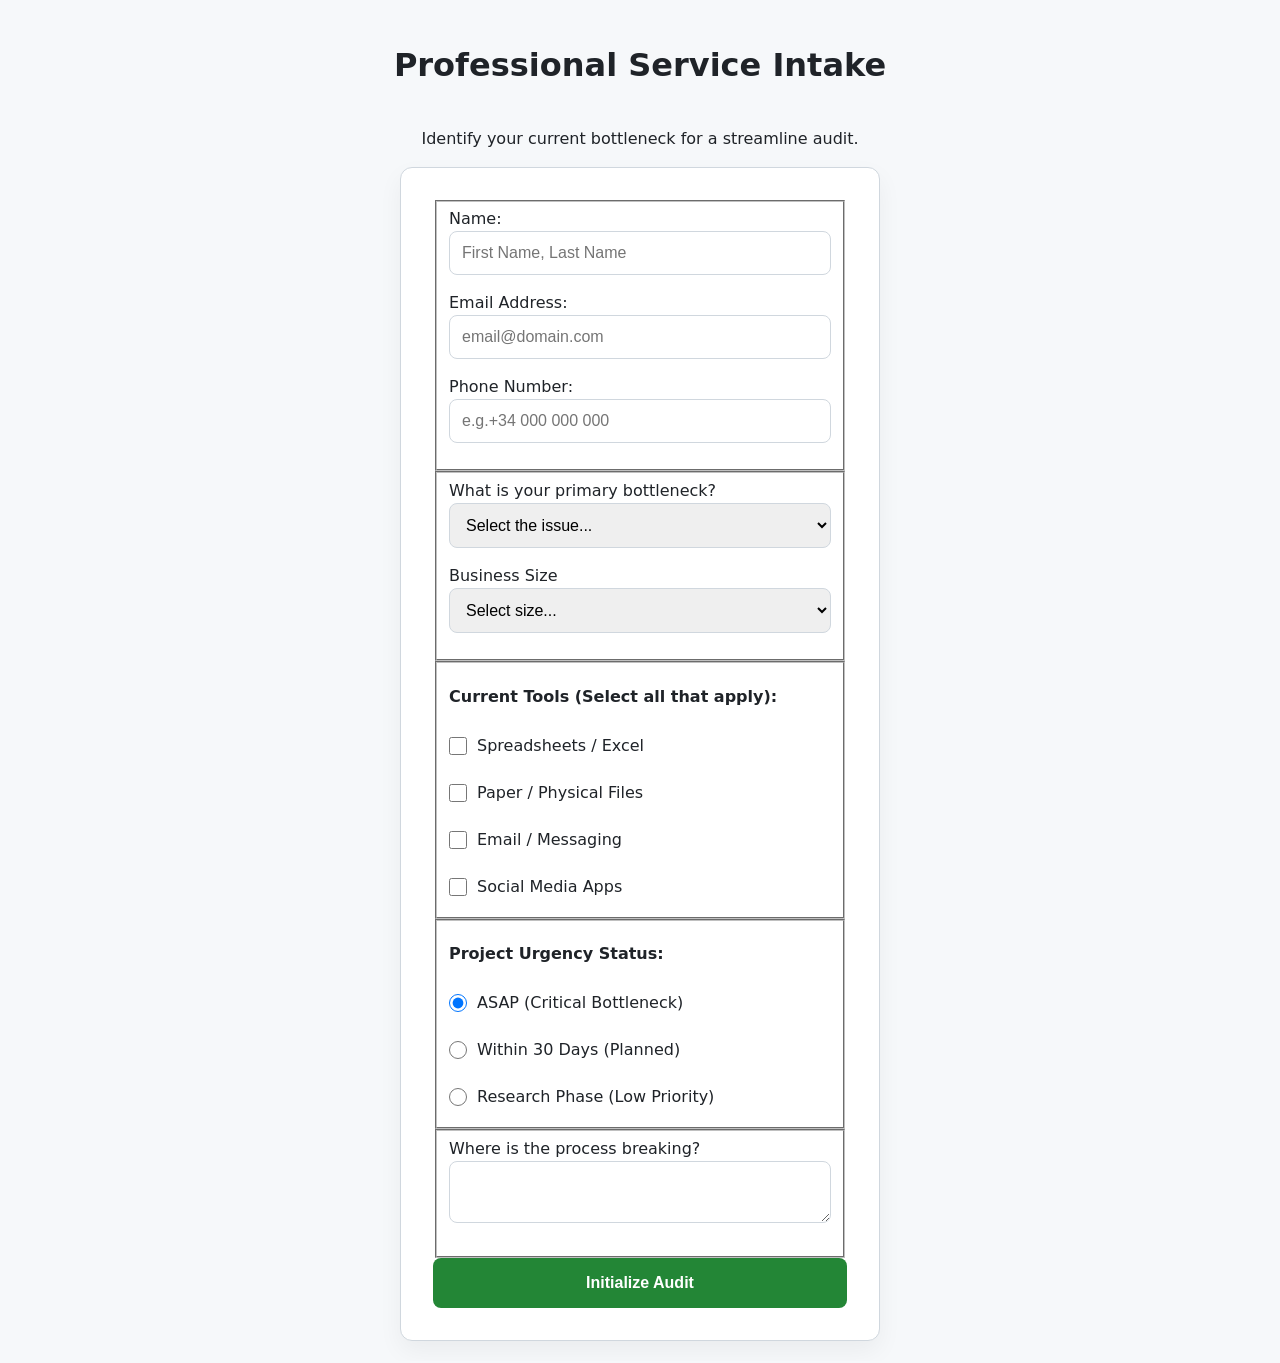
<file: index.html>
<!DOCTYPE html>
<html lang="en">
  <head>
    <meta charset="UTF-8" />
    <title>Survey Form</title>
    <link rel="stylesheet" href="styles.css"/>
    <meta name="viewport" content="width=device-width, initial-scale=1.0">
  </head>

  <body>
    <h1 id="title">Professional Service Intake</h1>
    <p id="description">Identify your current bottleneck for a streamline audit.</p>
    <form 
      id="survey-form"
      action="https://formspree.io/f/meerjrvb"
      method="POST"
      >
      <input type="hidden" name="_next" value="https://jessi4twork.github.io/thank-you.html">
      <fieldset>
        <label 
        id="name-label"
        for="name">Name: 
          <input 
          name="name"
          id="name" 
          type="text"
          placeholder="First Name, Last Name"
          required
          />
        </label>
        <div></div>
        <label
        id="email-label" 
        for="email">Email Address: 
          <input 
          name="email"
          id="email"
          type="email"
          placeholder="email@domain.com"
          required
          />
        </label>
        <div></div>
        <label 
        id="tel-label"
        for="number">Phone Number: 
          <input
          name="phone"
          id="tel"
          type="tel"
          placeholder="e.g.+34 000 000 000"
          minlength="10"
          maxlength="15"
          required
          />
        </label>
      </fieldset>
      <fieldset>
        <label for="dropdown-problem">What is your primary bottleneck? 
          <select 
          id="dropdown-problem"
          name="dropdown-problem"
          required
          >
            <option disabled selected value="">Select the issue...</option>
            <option value="mess">Disorganized Processes (Chaos)</option>
            <option value="time">Too Much Manual Work (Time Waste)</option>
            <option value="growth">Can't Scale (Growth Blocked)</option>
            <option value="data">Losing Information (Data Leakage)</option>
          </select>
        </label>
        <div></div>
        <label id="dropdown-label" for="dropdown-size">Business Size
          <select 
            id="dropdown-size" 
            name="dropdown-size" 
            required>
            <option disabled selected value="">Select size...</option>
            <option value="solo">Solo / Freelancer</option>
            <option value="small">Small (1-10 staff)</option>
            <option value="mid">Growing (11-50 staff)</option>
            <option value="large">Enterprise (50+ staff)</option>
          </select>
        </label>
        <div></div>
      </fieldset>
      <fieldset>
        <div class="tools-group">
          <p>Current Tools (Select all that apply):</p>
          <label>
            <input name="tools" type="checkbox" value="excel"> Spreadsheets / Excel
          </label>
          <label>
            <input name="tools" type="checkbox" value="paper"> Paper / Physical Files
          </label>
          <label>
            <input name="tools" type="checkbox" value="email"> Email / Messaging
          </label>
          <label>
            <input name="tools" type="checkbox" value="social"> Social Media Apps
          </label>
        </div>
      </fieldset>
      <fieldset>
        <div class="urgency-group">
          <p>Project Urgency Status:</p>
          <label>
            <input name="urgency" type="radio" value="asap" checked> ASAP (Critical Bottleneck)
          </label>
          <label>
            <input name="urgency" type="radio" value="planned" > Within 30 Days (Planned)
          </label>
          <label>
            <input name="urgency" type="radio" value="low" > Research Phase (Low Priority)
          </label>
        </div>
      </fieldset>
      <fieldset>
        <label id="textarea-label">Where is the process breaking?
          <textarea 
          id="comments" 
          name="bottleneck" 
          placeholder="Describe the main time-waster...">
          </textarea>
        </label>
      </fieldset>
      <button id="submit">Initialize Audit</button>
    </form>
  </body>
</html>
</file>
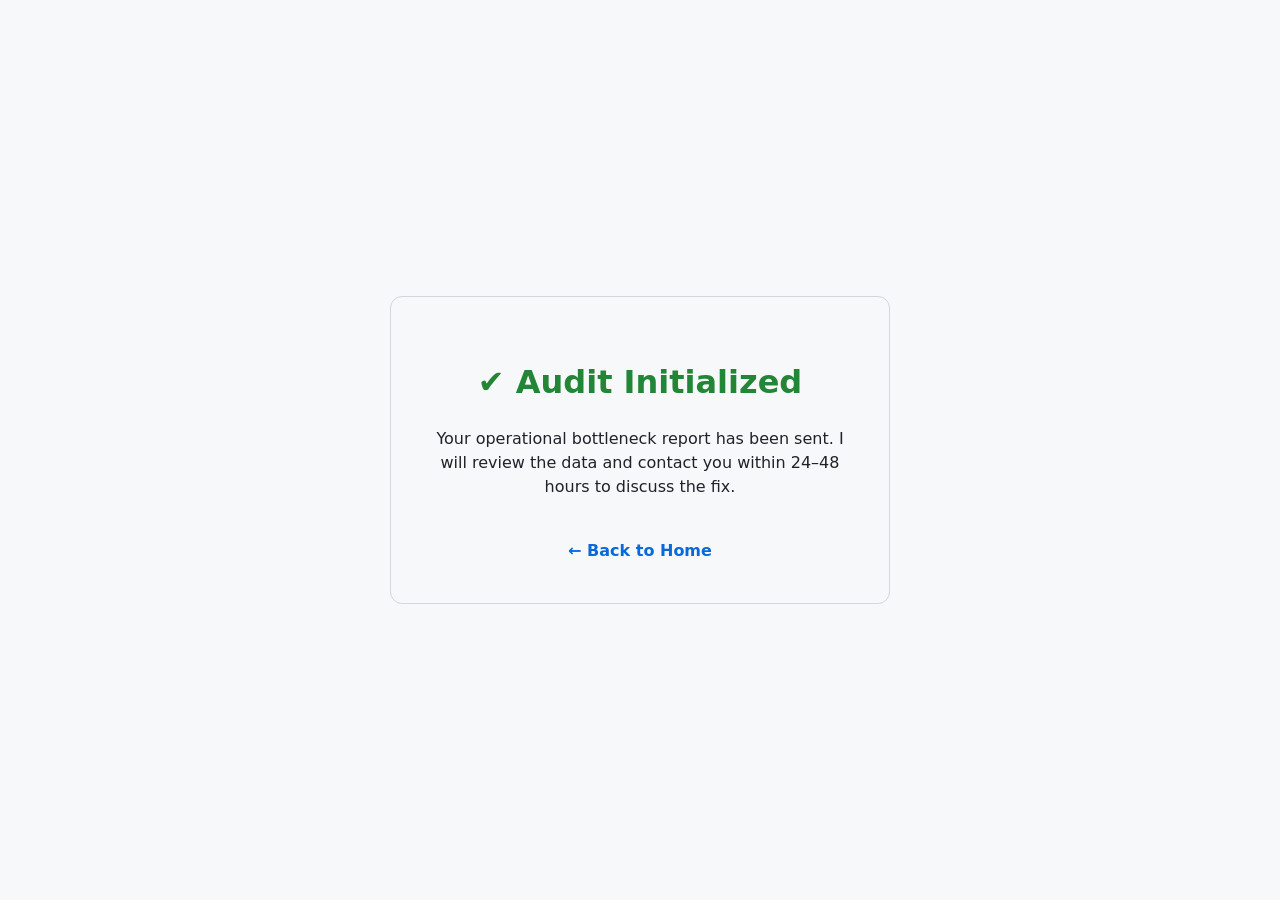
<file: thank-you.html>
<!DOCTYPE html>
<html lang="en">
<head>
    <meta charset="UTF-8">
    <meta name="viewport" content="width=device-width, initial-scale=1.0">
    <title>Success | Audit Initialized</title>
    <link rel="stylesheet" href="styles.css"> </head>
<body>
    <div style="text-align: center; max-width: 500px; padding: 40px; background: var(--form-bg); border-radius: 12px; border: 1px solid #d0d7de;">
        <h1 style="color: #238636;">✔ Audit Initialized</h1>
        <p>Your operational bottleneck report has been sent. I will review the data and contact you within 24–48 hours to discuss the fix.</p>
        
        <br>
        <a href="index.html" style="color: #0969da; text-decoration: none; font-weight: 600;">← Back to Home</a>
    </div>
</body>
</html>
</file>
<file: styles.css>
:root { 
  font-family: system-ui, -apple-system, BlinkMacSystemFont, 'Segoe UI', Roboto, Oxygen, Ubuntu, Cantarell, 'Open Sans', 'Helvetica Neue', sans-serif;
  color-scheme: light dark;
}

* { box-sizing: border-box; }

body { 
  display: flex; 
  flex-direction: column; 
  align-items: center; 
  justify-content: center;
  min-height: 100vh;
  margin: 0;
  padding: 20px; 
  line-height: 1.5;
  background-color: #f6f8fa; 
  color: #1f2328;
  transition: background-color 0.3s ease;
}

form { 
  background: #ffffff; 
  border: 1px solid #d0d7de; 
  width: 100%; 
  max-width: 480px;
  padding: 2rem; 
  border-radius: 12px; 
  box-shadow: 0 10px 25px rgba(0,0,0,0.05);
}

input[type="text"],
input[type="email"],
input[type="tel"],
select,
textarea {
  width: 100%;
  padding: 12px;
  margin-bottom: 1rem;
  border: 1px solid #d0d7de;
  border-radius: 8px;
  font-size: 16px;
}

fieldset label:has(input[type="checkbox"]),
fieldset label:has(input[type="radio"]),
.tools-group label,
.urgency-group label {
  display: flex;
  align-items: center; 
  gap: 10px;           
  margin-bottom: 8px;
  font-weight: 400;
  cursor: pointer;
  width: 100%; 
  max-width: 100%; 
}

input[type="checkbox"],
input[type="radio"] {
  width: 18px;
  height: 18px;
  margin: 0;
  cursor: pointer;
}

.tools-group,
.urgency-group {
  display: flex;
  flex-wrap: wrap; 
  align-items: center;
  gap: 15px; 
}

.tools-group p,
.urgency-group p {
  width: 100%;        
  margin-bottom: 10px;
  font-weight: 600;
}

#submit { 
  width: 100%; 
  background: #238636; 
  color: white; 
  border: none; 
  padding: 16px; 
  border-radius: 8px; 
  font-size: 16px; 
  font-weight: 700; 
  cursor: pointer;
  -webkit-appearance: none; 
}

#submit:hover { background: #2ea043; }

@media (prefers-color-scheme: dark) {
  body { background-color: #0d1117; color: #e6edf3; }
  form { background: #161b22; border-color: #30363d; box-shadow: none; }
  input, select, textarea { 
    background: #0d1117 !important; 
    border-color: #444c56 !important; 
    color: white !important; 
  }
}

@media (max-width: 480px) {
  form { padding: 1.5rem; border: none; background: transparent; }
  body { background-color: #ffffff; } 
}
</file>
